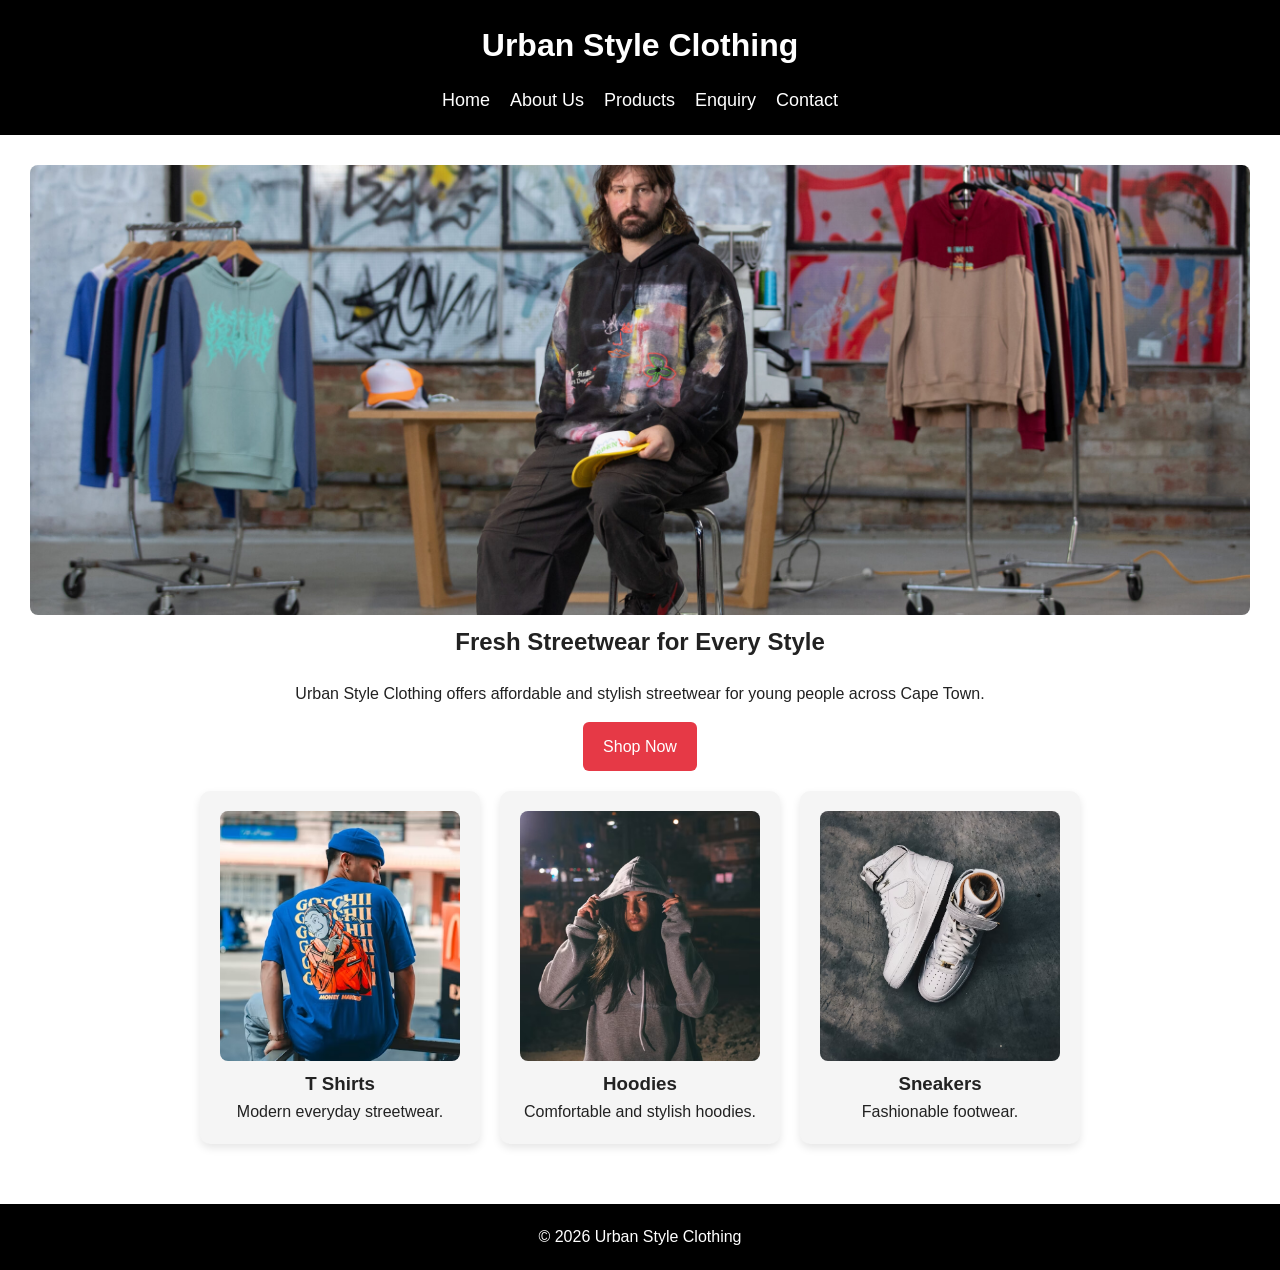
<file: my-website/index.html>
<!DOCTYPE html>
<html lang="en">

<head>
    <meta charset="UTF-8">
    <meta name="viewport" content="width=device-width, initial-scale=1.0">
    <title>Urban Style Clothing | Home</title>

<meta name="description" content="Urban Style Clothing offers affordable streetwear and fashion in Cape Town.">

<meta name="keywords" content="streetwear, fashion, clothing, hoodies, sneakers, Cape Town">

<meta name="author" content="Your Name">

    <link rel="stylesheet" href="css/styles.css">
</head>

<body>

<header>
    <h1>Urban Style Clothing</h1>

    <nav>
        <a href="index.html">Home</a>
        <a href="about.html">About Us</a>
        <a href="products.html">Products</a>
        <a href="enquiry.html">Enquiry</a>
        <a href="contact.html">Contact</a>
    </nav>
</header>

<main>

<section class="hero">
    <img src="images/hero.jpg" alt="Urban Style Clothing">

    <h2>Fresh Streetwear for Every Style</h2>

    <p>
        Urban Style Clothing offers affordable and stylish streetwear
        for young people across Cape Town.
    </p>

    <a href="products.html" class="button">Shop Now</a>
</section>

<section class="products">

<div class="card">
    <img src="images/shirt1.jpg" alt="T Shirt">
    <h3>T Shirts</h3>
    <p>Modern everyday streetwear.</p>
</div>

<div class="card">
    <img src="images/hoodie1.jpg" alt="Hoodie">
    <h3>Hoodies</h3>
    <p>Comfortable and stylish hoodies.</p>
</div>

<div class="card">
    <img src="images/sneakers.jpg" alt="Sneakers">
    <h3>Sneakers</h3>
    <p>Fashionable footwear.</p>
</div>

</section>

</main>

<footer>
    © 2026 Urban Style Clothing
</footer>

<script src="js/script.js"></script>

</body>
</html>
</file>
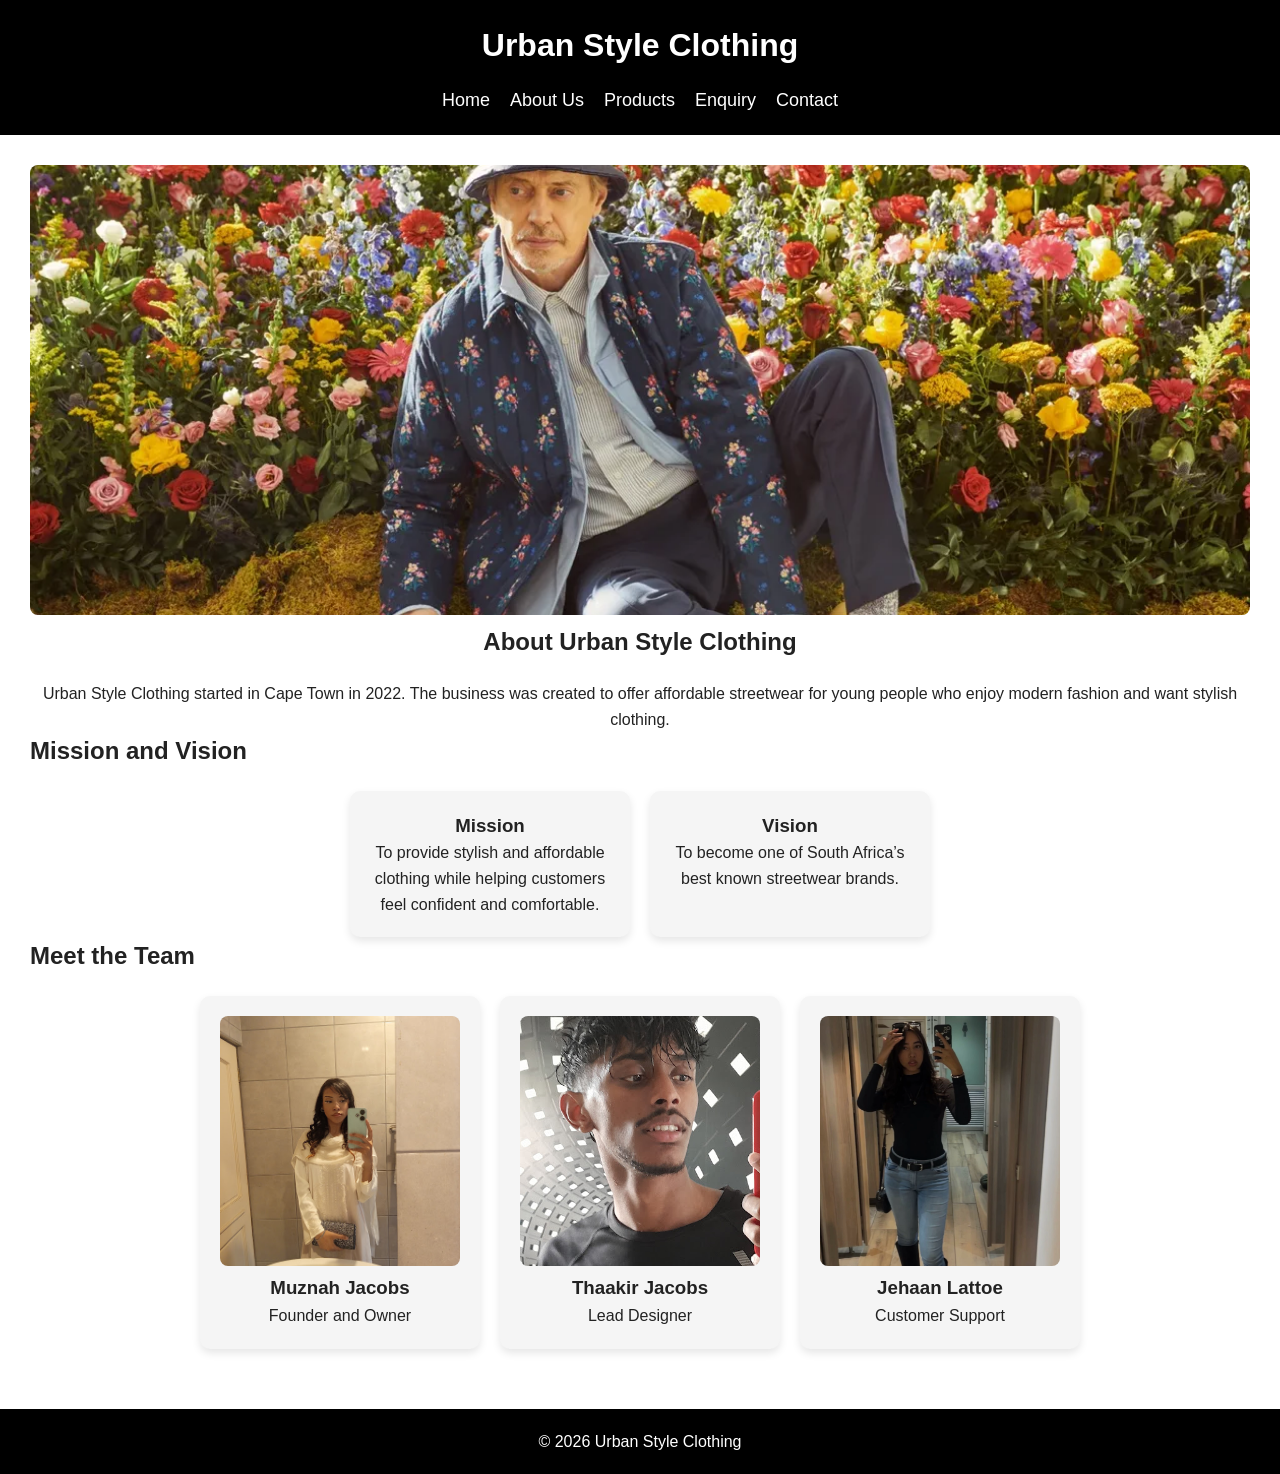
<file: my-website/about.html>
<!DOCTYPE html>
<html lang="en">

<head>
<meta charset="UTF-8">
<meta name="viewport" content="width=device-width, initial-scale=1.0">
<title>Urban Style Clothing | About Us</title>

<meta name="description" content="Urban Style Clothing offers affordable streetwear and fashion in Cape Town.">

<meta name="keywords" content="streetwear, fashion, clothing, hoodies, sneakers, Cape Town">

<meta name="author" content="Your Name">

<link rel="stylesheet" href="css/styles.css">
</head>

<body>

<header>

<h1>Urban Style Clothing</h1>

<nav>
<a href="index.html">Home</a>
<a href="about.html">About Us</a>
<a href="products.html">Products</a>
<a href="enquiry.html">Enquiry</a>
<a href="contact.html">Contact</a>
</nav>

</header>

<main>

<section class="hero">

<img src="images/hero1.jpg" alt="Urban Style Clothing">

<h2>About Urban Style Clothing</h2>

<p>
Urban Style Clothing started in Cape Town in 2022.
The business was created to offer affordable streetwear
for young people who enjoy modern fashion and want stylish clothing.
</p>

</section>

<h2>Mission and Vision</h2>

<section class="products">

<div class="card">
<h3>Mission</h3>

<p>
To provide stylish and affordable clothing while helping customers
feel confident and comfortable.
</p>
</div>

<div class="card">
<h3>Vision</h3>

<p>
To become one of South Africa’s best known streetwear brands.
</p>
</div>

</section>

<h2>Meet the Team</h2>

<section class="products">

<div class="card">
<img src="images/team1.jpg" alt="Founder">

<h3>Muznah Jacobs</h3>

<p>Founder and Owner</p>
</div>

<div class="card">
<img src="images/team2.jpg" alt="Designer">

<h3>Thaakir Jacobs</h3>

<p>Lead Designer</p>
</div>

<div class="card">
<img src="images/team3.jpg" alt="Support">

<h3>Jehaan Lattoe</h3>

<p>Customer Support</p>
</div>

</section>

</main>

<footer>
© 2026 Urban Style Clothing
</footer>

<script src="js/script.js"></script>

</body>
</html>
</file>
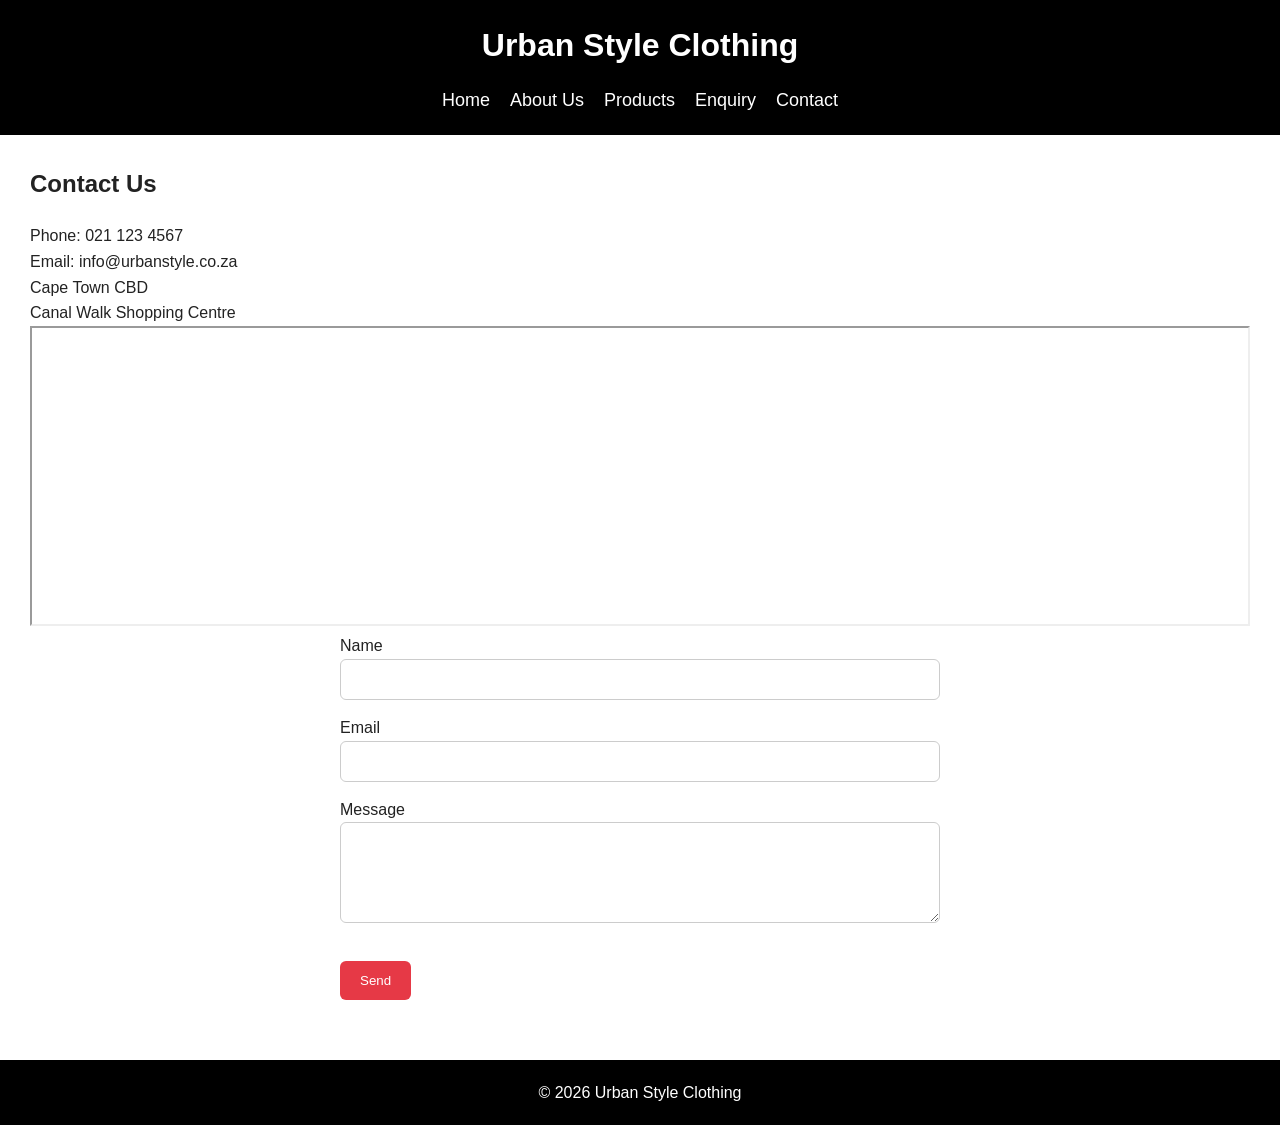
<file: my-website/contact.html>
<!DOCTYPE html>
<html lang="en">

<head>
<meta charset="UTF-8">
<meta name="viewport" content="width=device-width, initial-scale=1.0">
<title>Contact</title>

<meta name="description" content="Urban Style Clothing offers affordable streetwear and fashion in Cape Town.">

<meta name="keywords" content="streetwear, fashion, clothing, hoodies, sneakers, Cape Town">

<meta name="author" content="Your Name">

<link rel="stylesheet" href="css/styles.css">
</head>

<body>

<header>

<h1>Urban Style Clothing</h1>

<nav>
<a href="index.html">Home</a>
<a href="about.html">About Us</a>
<a href="products.html">Products</a>
<a href="enquiry.html">Enquiry</a>
<a href="contact.html">Contact</a>
</nav>

</header>

<main>

<h2>Contact Us</h2>

<p>Phone: 021 123 4567</p>
<p>Email: info@urbanstyle.co.za</p>
<p>Cape Town CBD</p>
<p>Canal Walk Shopping Centre</p>

<iframe
src="https://www.google.com/maps"
width="100%"
height="300">
</iframe>

<form onsubmit="return validateContactForm()">

<label for="name">Name</label>
<input type="text" id="name">

<label for="email">Email</label>
<input type="email" id="email">

<label for="message">Message</label>
<textarea rows="5" id="message"></textarea>

<button type="submit">Send</button>

</form>

</main>

<footer>
© 2026 Urban Style Clothing
</footer>

<script src="js/script.js"></script>

</body>
</html>
</file>
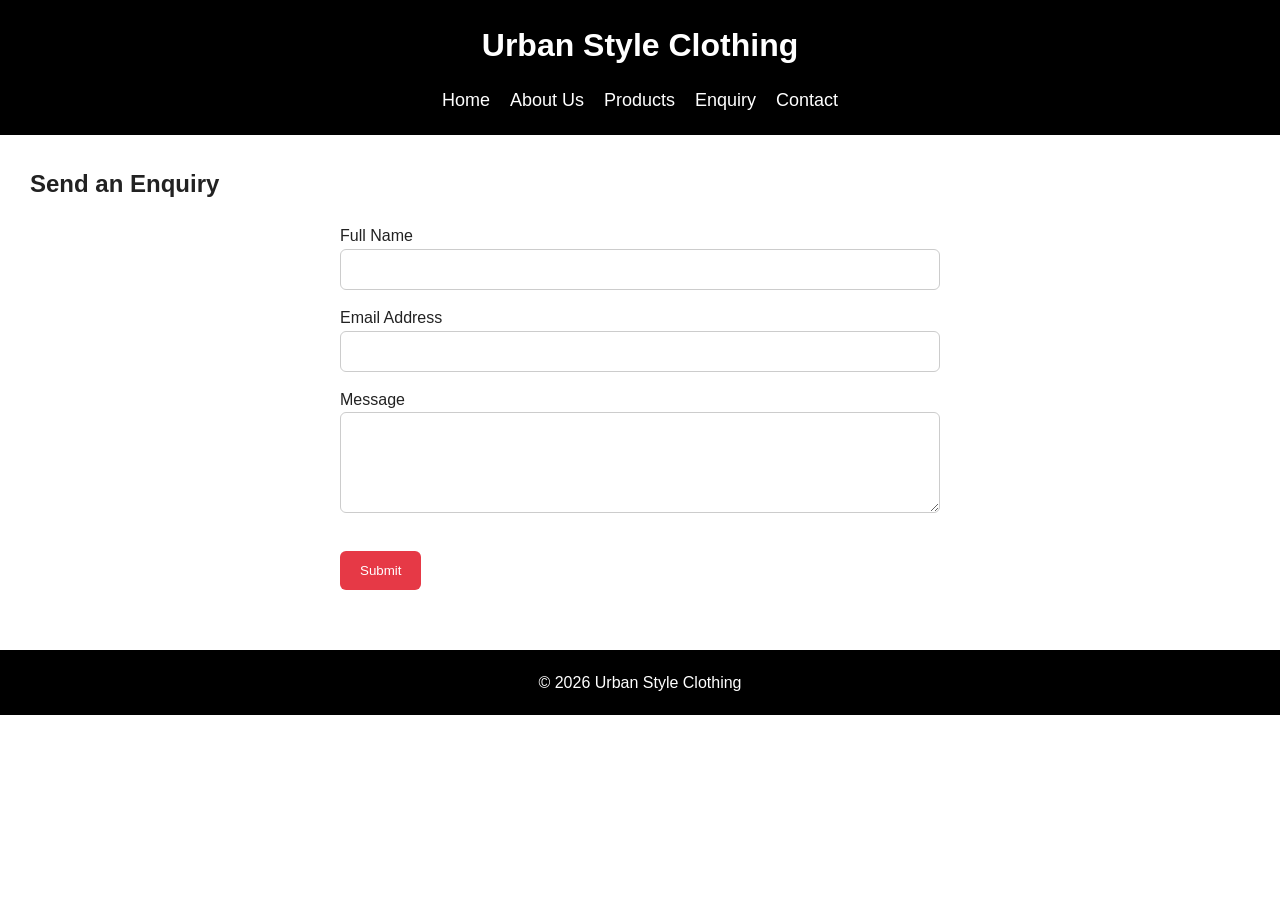
<file: my-website/enquiry.html>
<!DOCTYPE html>
<html lang="en">

<head>
<meta charset="UTF-8">
<meta name="viewport" content="width=device-width, initial-scale=1.0">
<title>Enquiry</title>

<meta name="description" content="Urban Style Clothing offers affordable streetwear and fashion in Cape Town.">

<meta name="keywords" content="streetwear, fashion, clothing, hoodies, sneakers, Cape Town">

<meta name="author" content="Your Name">

<link rel="stylesheet" href="css/styles.css">
</head>

<body>

<header>

<h1>Urban Style Clothing</h1>

<nav>
<a href="index.html">Home</a>
<a href="about.html">About Us</a>
<a href="products.html">Products</a>
<a href="enquiry.html">Enquiry</a>
<a href="contact.html">Contact</a>
</nav>

</header>

<main>

<h2>Send an Enquiry</h2>

<form>

<label>Full Name</label>
<input type="text" id="name">

<label>Email Address</label>
<input type="email" id="email">

<label>Message</label>
<textarea rows="5"></textarea>

<button type="submit">
Submit
</button>

</form>

</main>

<footer>
© 2026 Urban Style Clothing
</footer>

<script src="js/script.js"></script>

</body>
</html>
</file>
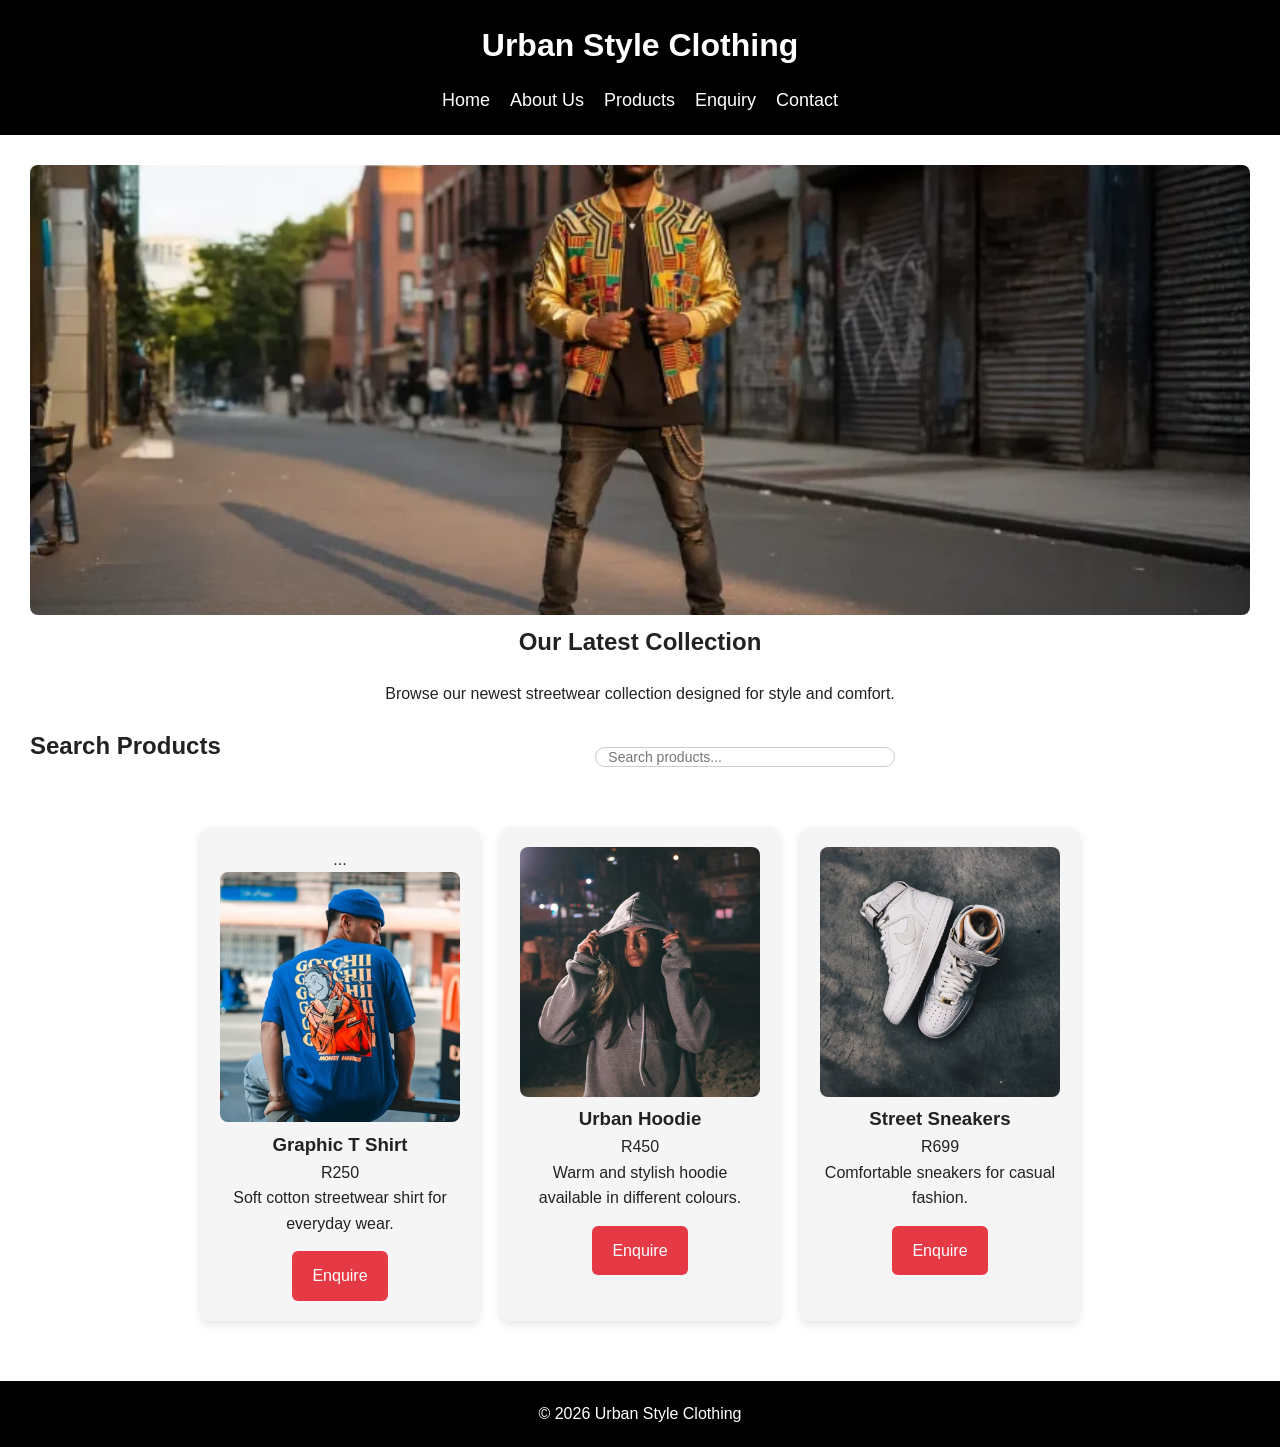
<file: my-website/products.html>
<!DOCTYPE html>
<html lang="en">

<head>
<meta charset="UTF-8">
<meta name="viewport" content="width=device-width, initial-scale=1.0">
<title>Urban Style Clothing | Products</title>

<meta name="description" content="Urban Style Clothing offers affordable streetwear and fashion in Cape Town.">

<meta name="keywords" content="streetwear, fashion, clothing, hoodies, sneakers, Cape Town">

<meta name="author" content="Your Name">

<link rel="stylesheet" href="css/styles.css">
</head>

<body>

<header>

<h1>Urban Style Clothing</h1>

<nav>
<a href="index.html">Home</a>
<a href="about.html">About Us</a>
<a href="products.html">Products</a>
<a href="enquiry.html">Enquiry</a>
<a href="contact.html">Contact</a>
</nav>

</header>

<main>

<section class="hero">

<img src="images/hero2.jpg" alt="Urban Style Clothing">

<h2>Our Latest Collection</h2>

<p>
Browse our newest streetwear collection designed for style and comfort.
</p>

</section>

<section class="products">

<h2>Search Products</h2>

<input type="text" id="searchInput" placeholder="Search products...">

<section class="products">

<div class="card">
...

<img src="images/shirt1.jpg" alt="Graphic T Shirt">

<h3>Graphic T Shirt</h3>

<p>R250</p>

<p>
Soft cotton streetwear shirt for everyday wear.
</p>

<a href="enquiry.html" class="button">
Enquire
</a>

</div>

<div class="card">

<img src="images/hoodie1.jpg" alt="Urban Hoodie">

<h3>Urban Hoodie</h3>

<p>R450</p>

<p>
Warm and stylish hoodie available in different colours.
</p>

<a href="enquiry.html" class="button">
Enquire
</a>

</div>

<div class="card">

<img src="images/sneakers.jpg" alt="Sneakers">

<h3>Street Sneakers</h3>

<p>R699</p>

<p>
Comfortable sneakers for casual fashion.
</p>

<a href="enquiry.html" class="button">
Enquire
</a>

</div>

</section>

</main>

<footer>
© 2026 Urban Style Clothing
</footer>

<script src="js/script.js"></script>

</body>
</html>
</file>
<file: my-website/css/styles.css>
*{
margin:0;
padding:0;
box-sizing:border-box;
}

body{
font-family:Arial,sans-serif;
background:#ffffff;
color:#222;
line-height:1.6;
}

header{
background:black;
color:white;
padding:20px;
text-align:center;
}

nav{
display:flex;
justify-content:center;
gap:20px;
margin-top:15px;
flex-wrap:wrap;
}

nav a{
color:white;
text-decoration:none;
font-size:18px;
}

nav a:hover{
color:#E63946;
}

main{
padding:30px;
}

.hero{
text-align:center;
}

.hero img{
width:100%;
max-height:450px;
object-fit:cover;
border-radius:8px;
}

h2{
margin-bottom:20px;
}

.products{
display:flex;
justify-content:center;
gap:20px;
flex-wrap:wrap;
margin-top:20px;
}

.card{
background:#F5F5F5;
padding:20px;
width:280px;
text-align:center;
border-radius:10px;
box-shadow:0 4px 8px rgba(0,0,0,0.1);
transition: transform 0.3s ease;
}

.card img{
width:100%;
height:250px;
object-fit:cover;
border-radius:8px;
}

.card:hover{
transform: scale(1.05);
}

.button,
button{
display:inline-block;
background:#E63946;
color:white;
padding:12px 20px;
text-decoration:none;
border:none;
border-radius:6px;
margin-top:15px;
cursor:pointer;
transition: 0.3s;
}

.button:hover,
button:hover{
background:black;
opacity: 0.8;
}

form{
max-width:600px;
margin:auto;
}

input,
textarea{
width:100%;
padding:12px;
margin-bottom:15px;
border:1px solid #ccc;
border-radius:6px;
}

footer{
background:black;
color:white;
text-align:center;
padding:20px;
margin-top:30px;
}

/* Tablet */

@media(max-width:768px){

nav{
flex-direction:column;
}

}

/* Mobile */

@media(max-width:480px){

body{
font-size:14px;
}

.card{
width:90%;
}

}

#searchInput{
width: 300px;
height: 20px;
padding: 8px 12px;
margin: 20px auto;
display: block;
font-size: 14px;
border: 1px solid #ccc;
border-radius: 20px;
}
</file>
